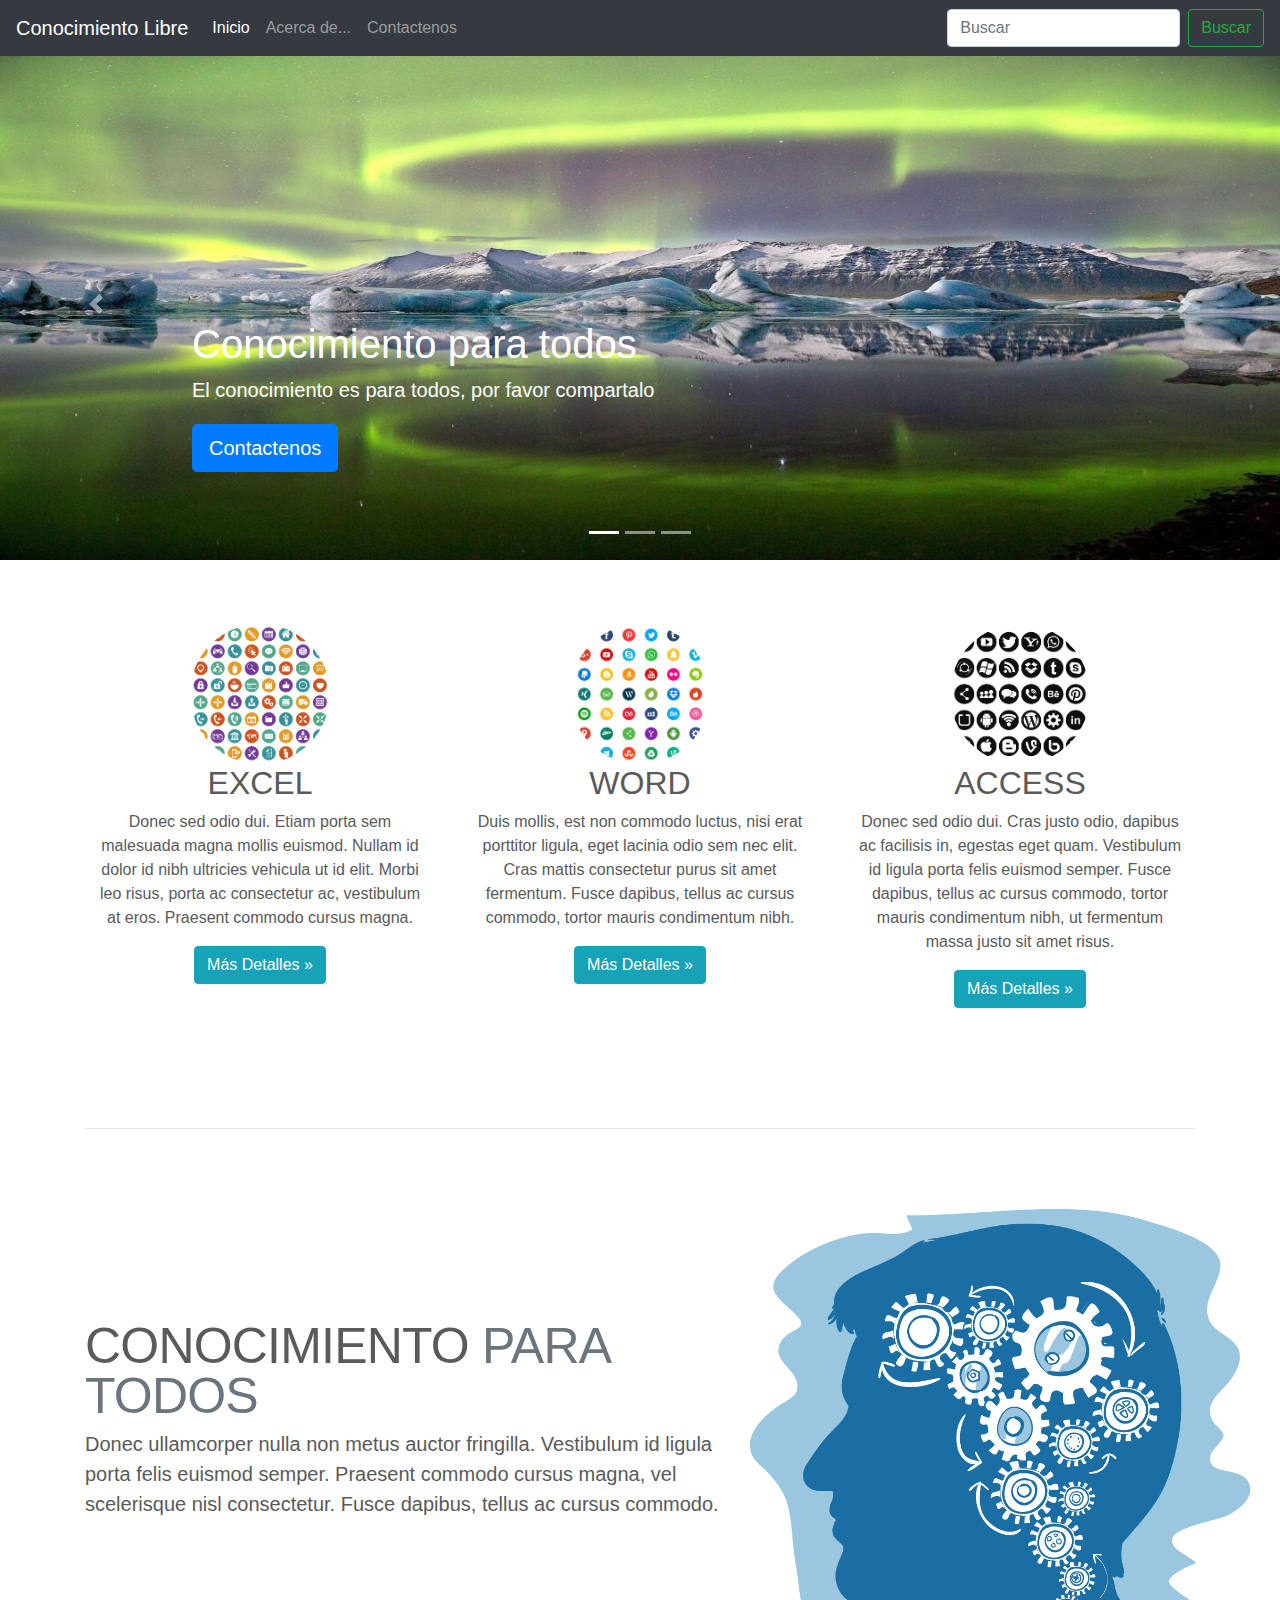
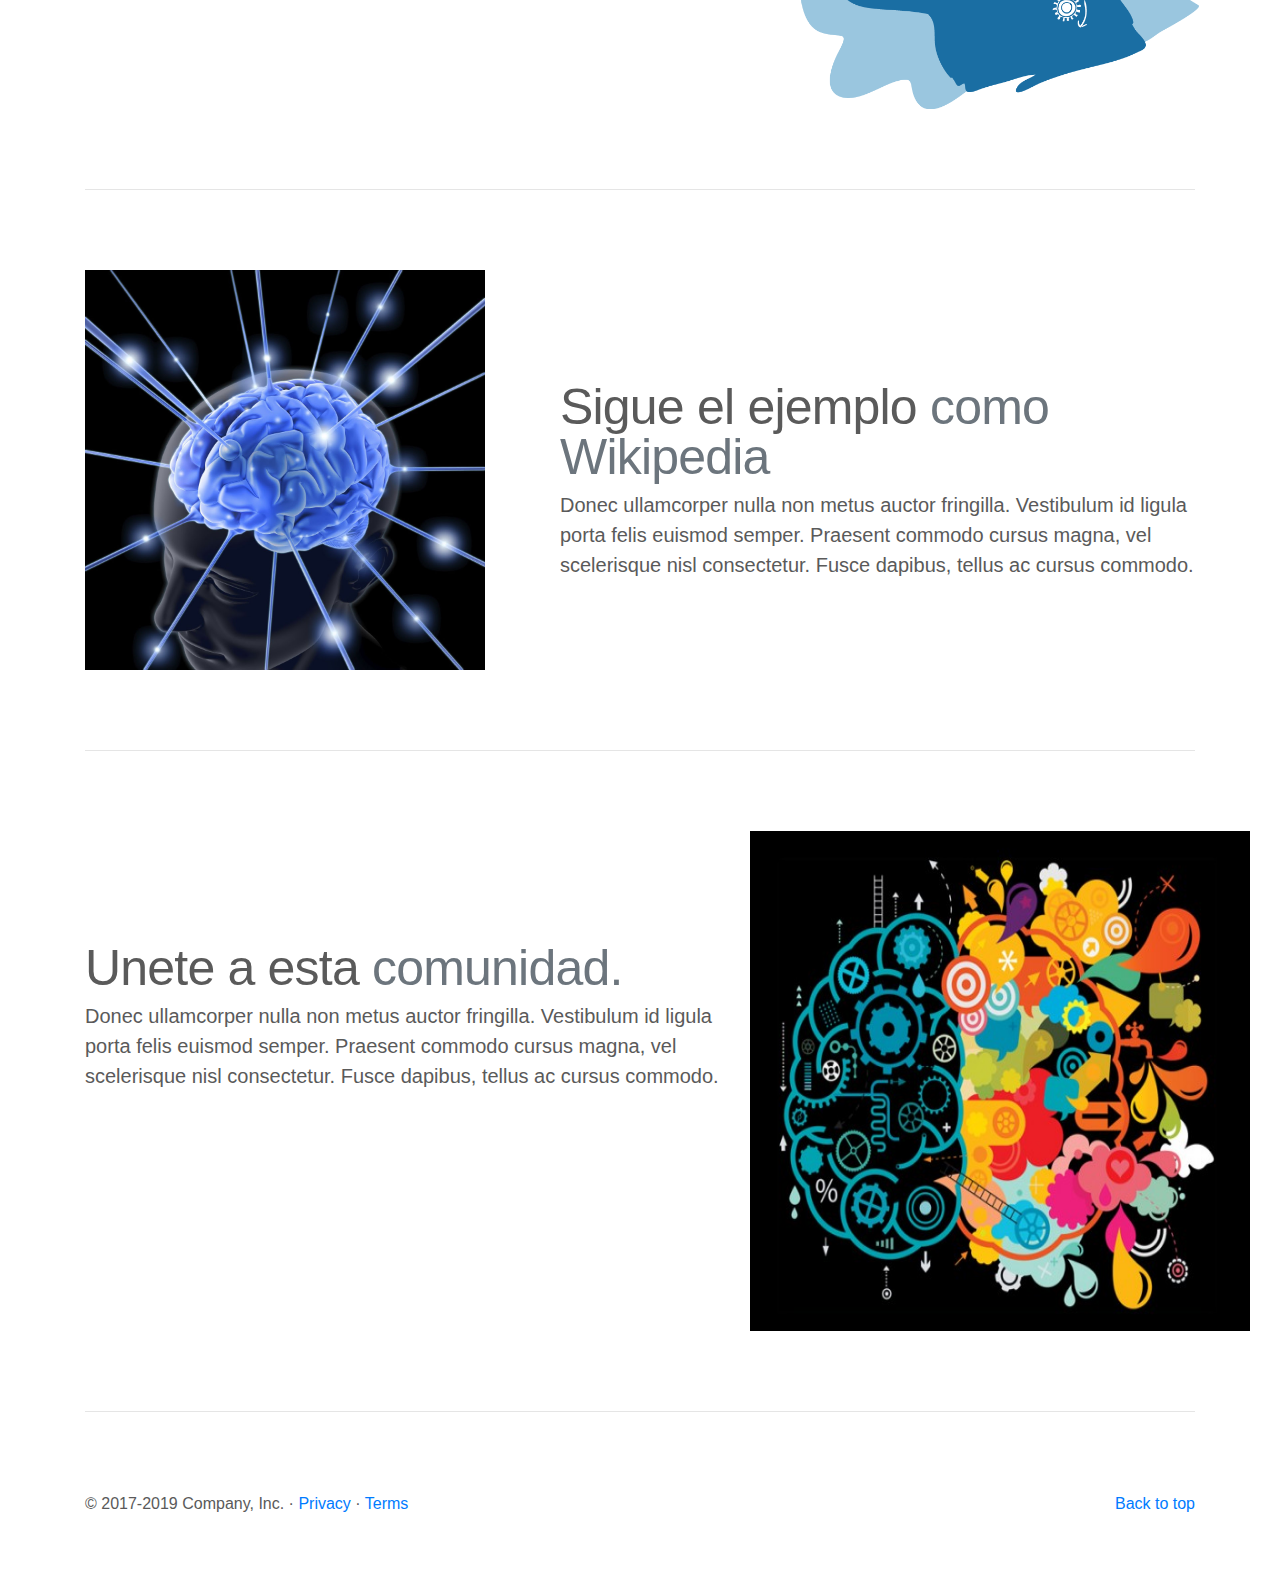
<file: final/index.html>
<!doctype html>
<html lang="en">
  <head>
    <meta charset="utf-8">
    <meta name="viewport" content="width=device-width, initial-scale=1, shrink-to-fit=no">
    <meta name="description" content="">
    <meta name="author" content="Mark Otto, Jacob Thornton, and Bootstrap contributors">
    <meta name="generator" content="Jekyll v3.8.5">
    <title>Inicio</title>

    <link rel="canonical" href="https://getbootstrap.com/docs/4.3/examples/carousel/">

    <!-- Bootstrap core CSS -->
    <link rel="stylesheet" href="https://stackpath.bootstrapcdn.com/bootstrap/4.3.1/css/bootstrap.min.css" integrity="sha384-ggOyR0iXCbMQv3Xipma34MD+dH/1fQ784/j6cY/iJTQUOhcWr7x9JvoRxT2MZw1T" crossorigin="anonymous">


    <style>
      .bd-placeholder-img {
        font-size: 1.125rem;
        text-anchor: middle;
        -webkit-user-select: none;
        -moz-user-select: none;
        -ms-user-select: none;
        user-select: none;
      }

      @media (min-width: 768px) {
        .bd-placeholder-img-lg {
          font-size: 3.5rem;
        }
      }
    </style>
    <!-- Custom styles for this template -->
    <link href="css/carousel.css" rel="stylesheet">
  </head>
  <body>
    <header>
  <nav class="navbar navbar-expand-md navbar-dark fixed-top bg-dark">
    <a class="navbar-brand" href="#">Conocimiento Libre</a>
    <button class="navbar-toggler" type="button" data-toggle="collapse" data-target="#navbarCollapse" aria-controls="navbarCollapse" aria-expanded="false" aria-label="Toggle navigation">
      <span class="navbar-toggler-icon"></span>
    </button>
    <div class="collapse navbar-collapse" id="navbarCollapse">
      <ul class="navbar-nav mr-auto">
        <li class="nav-item active">
          <a class="nav-link" href="#">Inicio <span class="sr-only">(current)</span></a>
        </li>
        <li class="nav-item">
          <a class="nav-link" href="acerca.html">Acerca de...</a>
        </li>
        <li class="nav-item">
          <a class="nav-link " href="#">Contactenos</a>
        </li>
      </ul>
      <form class="form-inline mt-2 mt-md-0">
        <input class="form-control mr-sm-2" type="text" placeholder="Buscar" aria-label="Search">
        <button class="btn btn-outline-success my-2 my-sm-0" type="submit">Buscar</button>
      </form>
    </div>
  </nav>
</header>

<main role="main">

  <div id="myCarousel" class="carousel slide" data-ride="carousel">
    <ol class="carousel-indicators">
      <li data-target="#myCarousel" data-slide-to="0" class="active"></li>
      <li data-target="#myCarousel" data-slide-to="1"></li>
      <li data-target="#myCarousel" data-slide-to="2"></li>
    </ol>
    <div class="carousel-inner">
      <div class="carousel-item active">
        <!--svg class="bd-placeholder-img" width="100%" height="100%" xmlns="http://www.w3.org/2000/svg" preserveAspectRatio="xMidYMid slice" focusable="false" role="img"><rect width="100%" height="100%" fill="#777"/></!--svg>-->
        <img class="first-slide" src="img/img11.jpg" alt="First slide">
        <div class="container">
          <div class="carousel-caption text-left">
            <h1>Conocimiento para todos</h1>
            <p>El conocimiento es para todos, por favor compartalo</p>
            <p><a class="btn btn-lg btn-primary" href="#" role="button">Contactenos</a></p>
          </div>
        </div>
      </div>
      <div class="carousel-item">
        <img class="second-slide" src="img/img12.jpg" alt="Second slide">
        <div class="container">
          <div class="carousel-caption">
            <h1>Another example headline.</h1>
            <p>Cras justo odio, dapibus ac facilisis in, egestas eget quam. Donec id elit non mi porta gravida at eget metus. Nullam id dolor id nibh ultricies vehicula ut id elit.</p>
            <p><a class="btn btn-lg btn-primary" href="#" role="button">Learn more</a></p>
          </div>
        </div>
      </div>
      <div class="carousel-item">
        <img class="third-slide" src="img/img13.jpg" alt="Third slide">
        <div class="container">
          <div class="carousel-caption text-right">
            <h1>One more for good measure.</h1>
            <p>Cras justo odio, dapibus ac facilisis in, egestas eget quam. Donec id elit non mi porta gravida at eget metus. Nullam id dolor id nibh ultricies vehicula ut id elit.</p>
            <p><a class="btn btn-lg btn-primary" href="#" role="button">Browse gallery</a></p>
          </div>
        </div>
      </div>
    </div>
    <a class="carousel-control-prev" href="#myCarousel" role="button" data-slide="prev">
      <span class="carousel-control-prev-icon" aria-hidden="true"></span>
      <span class="sr-only">Previous</span>
    </a>
    <a class="carousel-control-next" href="#myCarousel" role="button" data-slide="next">
      <span class="carousel-control-next-icon" aria-hidden="true"></span>
      <span class="sr-only">Next</span>
    </a>
  </div>


  <!-- Marketing messaging and featurettes
  ================================================== -->
  <!-- Wrap the rest of the page in another container to center all the content. -->

  <div class="container marketing">

    <!-- Three columns of text below the carousel -->
    <div class="row">
      <div class="col-lg-4">
        <img class="rounded-circle" src="img/img16.jpg" title="Comparta" width="140" height="140">
        <h2>EXCEL</h2>
        <p>Donec sed odio dui. Etiam porta sem malesuada magna mollis euismod. Nullam id dolor id nibh ultricies vehicula ut id elit. Morbi leo risus, porta ac consectetur ac, vestibulum at eros. Praesent commodo cursus magna.</p>
        <p><a class="btn btn-info" href="#" role="button">Más Detalles &raquo;</a></p>
      </div><!-- /.col-lg-4 -->
      <div class="col-lg-4">
        <img class="rounded-circle" src="img/img17.jpg" title="Comparta" width="140" height="140">
        <h2>WORD</h2>
        <p>Duis mollis, est non commodo luctus, nisi erat porttitor ligula, eget lacinia odio sem nec elit. Cras mattis consectetur purus sit amet fermentum. Fusce dapibus, tellus ac cursus commodo, tortor mauris condimentum nibh.</p>
        <p><a class="btn btn-info" href="#" role="button">Más Detalles &raquo;</a></p>
      </div><!-- /.col-lg-4 -->
      <div class="col-lg-4">
        <img class="rounded-circle" src="img/img18.jpg" title="Comparta" width="140" height="140">
        <h2>ACCESS</h2>
        <p>Donec sed odio dui. Cras justo odio, dapibus ac facilisis in, egestas eget quam. Vestibulum id ligula porta felis euismod semper. Fusce dapibus, tellus ac cursus commodo, tortor mauris condimentum nibh, ut fermentum massa justo sit amet risus.</p>
        <p><a class="btn btn-info" href="#" role="button">Más Detalles &raquo;</a></p>
      </div><!-- /.col-lg-4 -->
    </div><!-- /.row -->


    <!-- START THE FEATURETTES -->

    <hr class="featurette-divider">

    <div class="row featurette">
      <div class="col-md-7">
        <h2 class="featurette-heading">CONOCIMIENTO <span class="text-muted">PARA TODOS</span></h2>
        <p class="lead">Donec ullamcorper nulla non metus auctor fringilla. Vestibulum id ligula porta felis euismod semper. Praesent commodo cursus magna, vel scelerisque nisl consectetur. Fusce dapibus, tellus ac cursus commodo.</p>
      </div>
      <div class="col-md-5">
        <!--svg class="bd-placeholder-img bd-placeholder-img-lg featurette-image img-fluid mx-auto" width="500" height="500" xmlns="http://www.w3.org/2000/svg" preserveAspectRatio="xMidYMid slice" focusable="false" role="img" aria-label="Placeholder: 500x500"><title>Placeholder</title><rect width="100%" height="100%" fill="#eee"/><text x="50%" y="50%" fill="#aaa" dy=".3em">500x500</text></!--svg>-->
        <img src="img/img20.png" width="500" height="500" class="featurette-image">
      </div>
    </div>

    <hr class="featurette-divider">

    <div class="row featurette">
      <div class="col-md-7 order-md-2">
        <h2 class="featurette-heading">Sigue el ejemplo <span class="text-muted">como Wikipedia</span></h2>
        <p class="lead">Donec ullamcorper nulla non metus auctor fringilla. Vestibulum id ligula porta felis euismod semper. Praesent commodo cursus magna, vel scelerisque nisl consectetur. Fusce dapibus, tellus ac cursus commodo.</p>
      </div>
      <div class="col-md-5 order-md-1">
        <img src="img/img23.jpg" width="400" height="400" class="featurette-image">
      </div>
    </div>

    <hr class="featurette-divider">

    <div class="row featurette">
      <div class="col-md-7">
        <h2 class="featurette-heading">Unete a esta <span class="text-muted">comunidad.</span></h2>
        <p class="lead">Donec ullamcorper nulla non metus auctor fringilla. Vestibulum id ligula porta felis euismod semper. Praesent commodo cursus magna, vel scelerisque nisl consectetur. Fusce dapibus, tellus ac cursus commodo.</p>
      </div>
      <div class="col-md-5">
        <img src="img/img22.jpg" width="500" height="500" class="featurette-image">
      </div>
    </div>

    <hr class="featurette-divider">

    <!-- /END THE FEATURETTES -->

  </div><!-- /.container -->


  <!-- FOOTER -->
  <footer class="container">
    <p class="float-right"><a href="#">Back to top</a></p>
    <p>&copy; 2017-2019 Company, Inc. &middot; <a href="#">Privacy</a> &middot; <a href="#">Terms</a></p>
  </footer>
</main>
<script src="https://code.jquery.com/jquery-3.3.1.slim.min.js" integrity="sha384-q8i/X+965DzO0rT7abK41JStQIAqVgRVzpbzo5smXKp4YfRvH+8abtTE1Pi6jizo" crossorigin="anonymous"></script>
      <script>window.jQuery || document.write('<script src="/docs/4.3/assets/js/vendor/jquery-slim.min.js"><\/script>')</script>
      <script src="https://stackpath.bootstrapcdn.com/bootstrap/4.3.1/js/bootstrap.min.js" integrity="sha384-JjSmVgyd0p3pXB1rRibZUAYoIIy6OrQ6VrjIEaFf/nJGzIxFDsf4x0xIM+B07jRM" crossorigin="anonymous"></script>
      <script src="https://stackpath.bootstrapcdn.com/bootstrap/4.3.1/js/bootstrap.bundle.min.js" integrity="sha384-xrRywqdh3PHs8keKZN+8zzc5TX0GRTLCcmivcbNJWm2rs5C8PRhcEn3czEjhAO9o" crossorigin="anonymous"></script>
    </body>
</html>
</file>
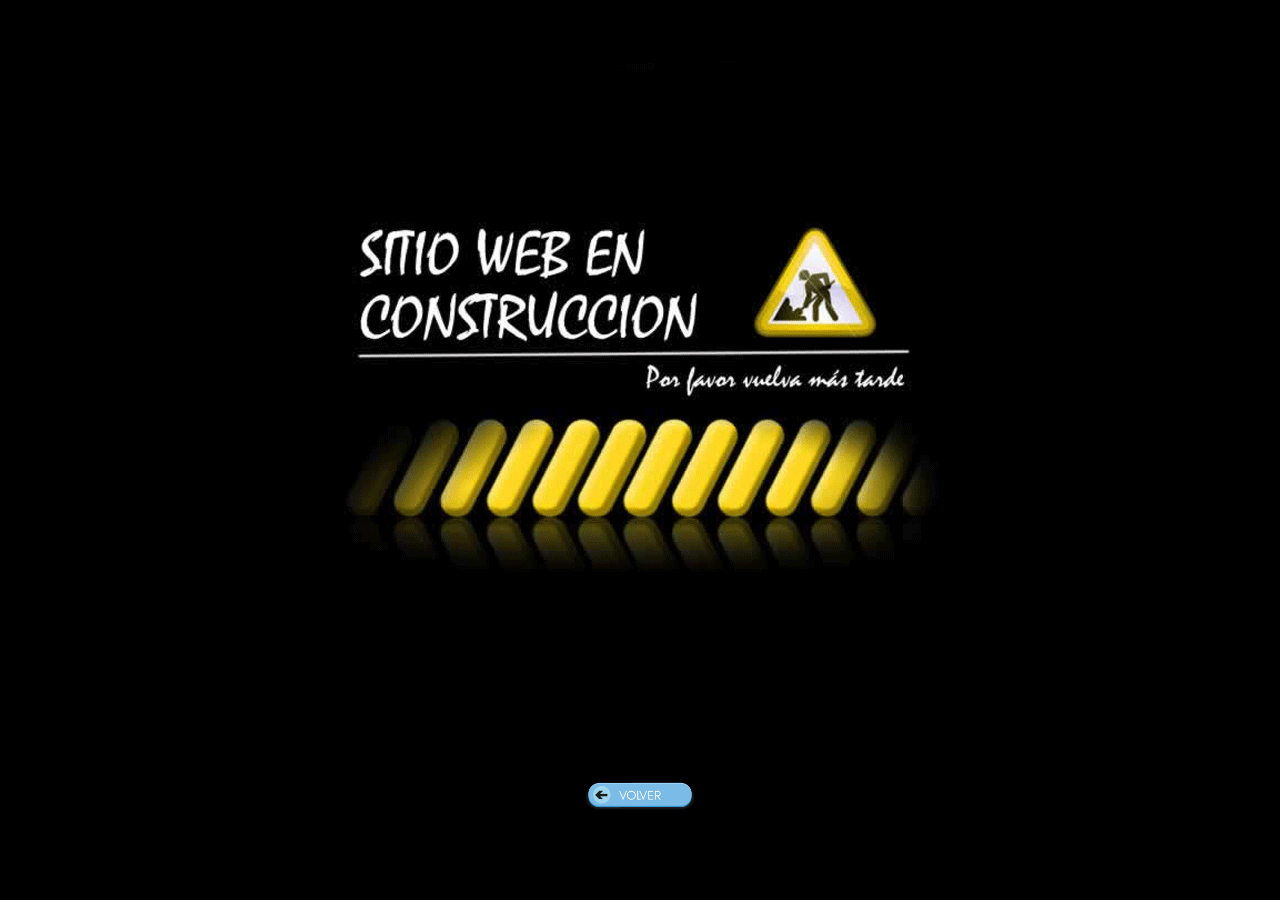
<file: construccion.html>
<html>
    <head>
        <meta charset="utf-8">
        <title>Vuelva pronto</title>
    </head>
    <body bgcolor="#000000">
        <center>
            <img src="construccion.gif">
            <br>
            <a href="inicio.html"><img src="volver.png" width="10%"></a>
        </center>
    </body>
</html>
</file>
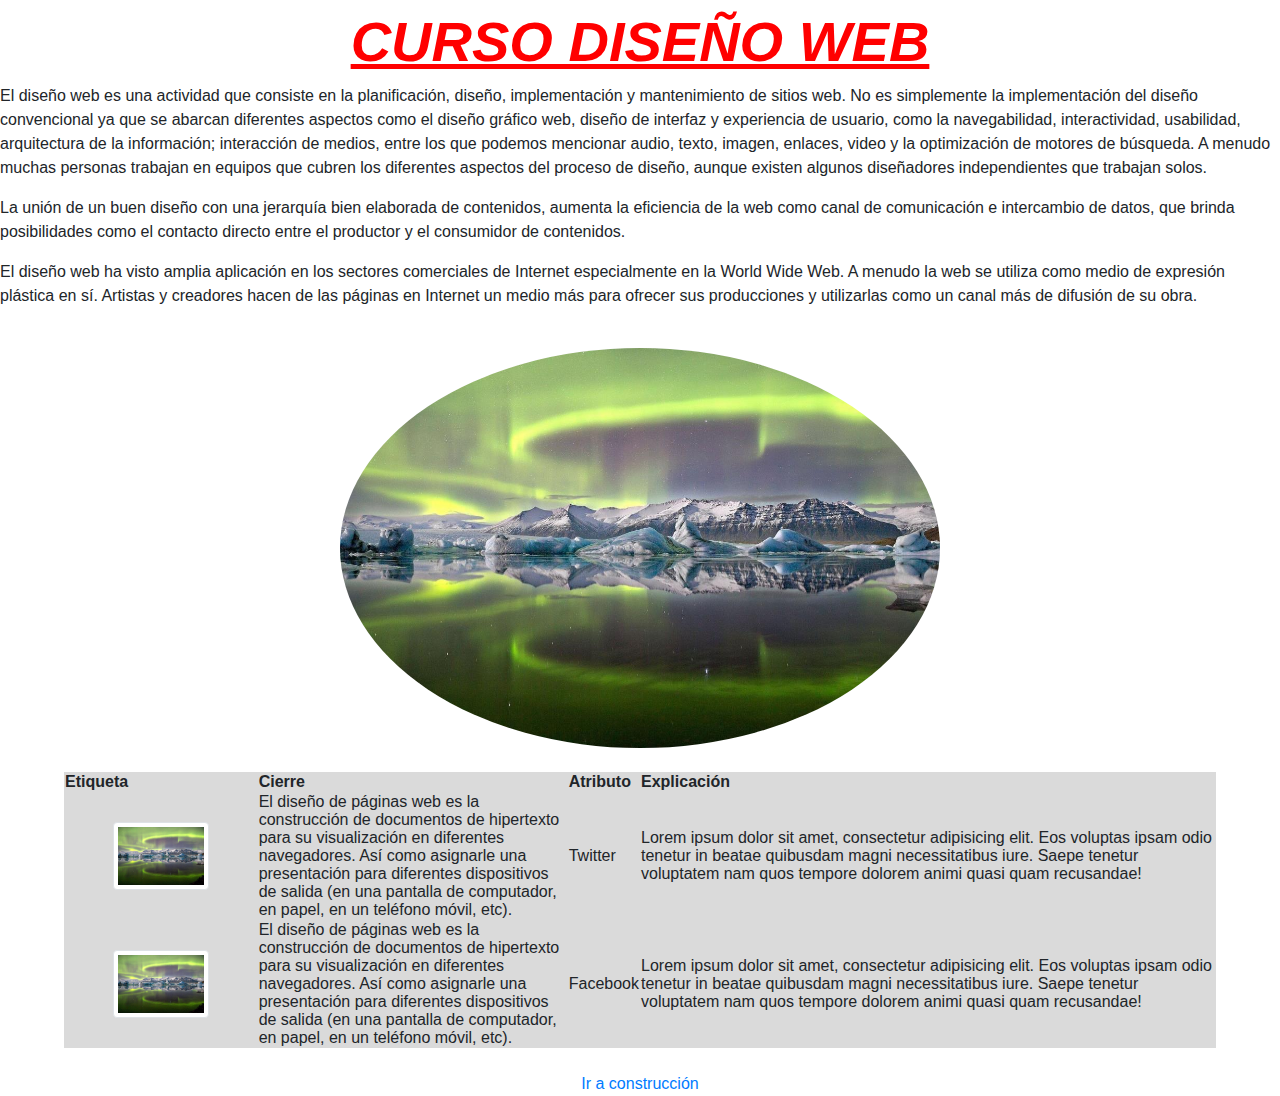
<file: inicio.html>
<html lang="es">
    <head>
        <meta charset="utf-8">
        <link rel="stylesheet" href="https://stackpath.bootstrapcdn.com/bootstrap/4.3.1/css/bootstrap.min.css" integrity="sha384-ggOyR0iXCbMQv3Xipma34MD+dH/1fQ784/j6cY/iJTQUOhcWr7x9JvoRxT2MZw1T" crossorigin="anonymous">
        <link rel="stylesheet" href="estilos.css">
        <title>Curso Diseño Web</title>
    </head>
    <body>
        <!-- las etiquetas rojas no estan soportadas por HTML5, utilizar CSS-->
        <div id="titulo">
            <!--font-- size="10" color="red" face="arial"-->
            <b><i><u>CURSO DISEÑO WEB</u></i></b>
            <!--/font-->
        </div>
        <p>
            El diseño web es una actividad que consiste en la planificación, diseño, implementación y mantenimiento 
            de sitios web. No es simplemente la implementación del diseño convencional ya que se abarcan diferentes 
            aspectos como el diseño gráfico web, diseño de interfaz y experiencia de usuario, como la navegabilidad, 
            interactividad, usabilidad, arquitectura de la información; interacción de medios, entre los que podemos 
            mencionar audio, texto, imagen, enlaces, video y la optimización de motores de búsqueda. A menudo muchas 
            personas trabajan en equipos que cubren los diferentes aspectos del proceso de diseño, aunque existen 
            algunos diseñadores independientes que trabajan solos.
        </p>
        <p>
            La unión de un buen diseño con una jerarquía bien elaborada de contenidos, aumenta la eficiencia de la 
            web como canal de comunicación e intercambio de datos, que brinda posibilidades como el contacto directo 
            entre el productor y el consumidor de contenidos.
        </p>
        <p>
            El diseño web ha visto amplia aplicación en los sectores comerciales de Internet especialmente en la 
            World Wide Web. A menudo la web se utiliza como medio de expresión plástica en sí. Artistas y creadores 
            hacen de las páginas en Internet un medio más para ofrecer sus producciones y utilizarlas como un canal 
            más de difusión de su obra.
        </P>
        <br>
        <!--center-->
        <img src="imagen.jpg" width="600" heigth="300" class="rounded-circle">
        <!--/center-->
        <br>
        <table width="90%" class="tabla"><!-- border="0" align="center" bgcolor="#dadada"-->
            <tr>
                <th>Etiqueta</th>
                <th>Cierre</th>
                <th>Atributo</th>
                <th width="50%">Explicación</th>
            </tr>
            <tr>
                <td><img src="imagen.jpg" width="50%" height="50%" class="img-thumbnail"></td>
                <td>El diseño de páginas web es la construcción de documentos de hipertexto para su visualización en diferentes navegadores. Así como asignarle una presentación para diferentes dispositivos de salida (en una pantalla de computador, en papel, en un teléfono móvil, etc).</td>
                <td>Twitter</td>
                <td>Lorem ipsum dolor sit amet, consectetur adipisicing elit. Eos voluptas ipsam odio tenetur in beatae quibusdam magni necessitatibus iure. Saepe tenetur voluptatem nam quos tempore dolorem animi quasi quam recusandae!</td>
            </tr>
            <tr>
                <td><img src="imagen.jpg" width="50%" height="50%" class="img-thumbnail"></td>
                <td>El diseño de páginas web es la construcción de documentos de hipertexto para su visualización en diferentes navegadores. Así como asignarle una presentación para diferentes dispositivos de salida (en una pantalla de computador, en papel, en un teléfono móvil, etc).</td>
                <td>Facebook</td>
                <td>Lorem ipsum dolor sit amet, consectetur adipisicing elit. Eos voluptas ipsam odio tenetur in beatae quibusdam magni necessitatibus iure. Saepe tenetur voluptatem nam quos tempore dolorem animi quasi quam recusandae!</td>
            </tr>
        </table>
        <br>
        <div class="enlace">
            <a href="construccion.html">Ir a construcción</a>
        </div>
        
    </body>
</html>
</file>
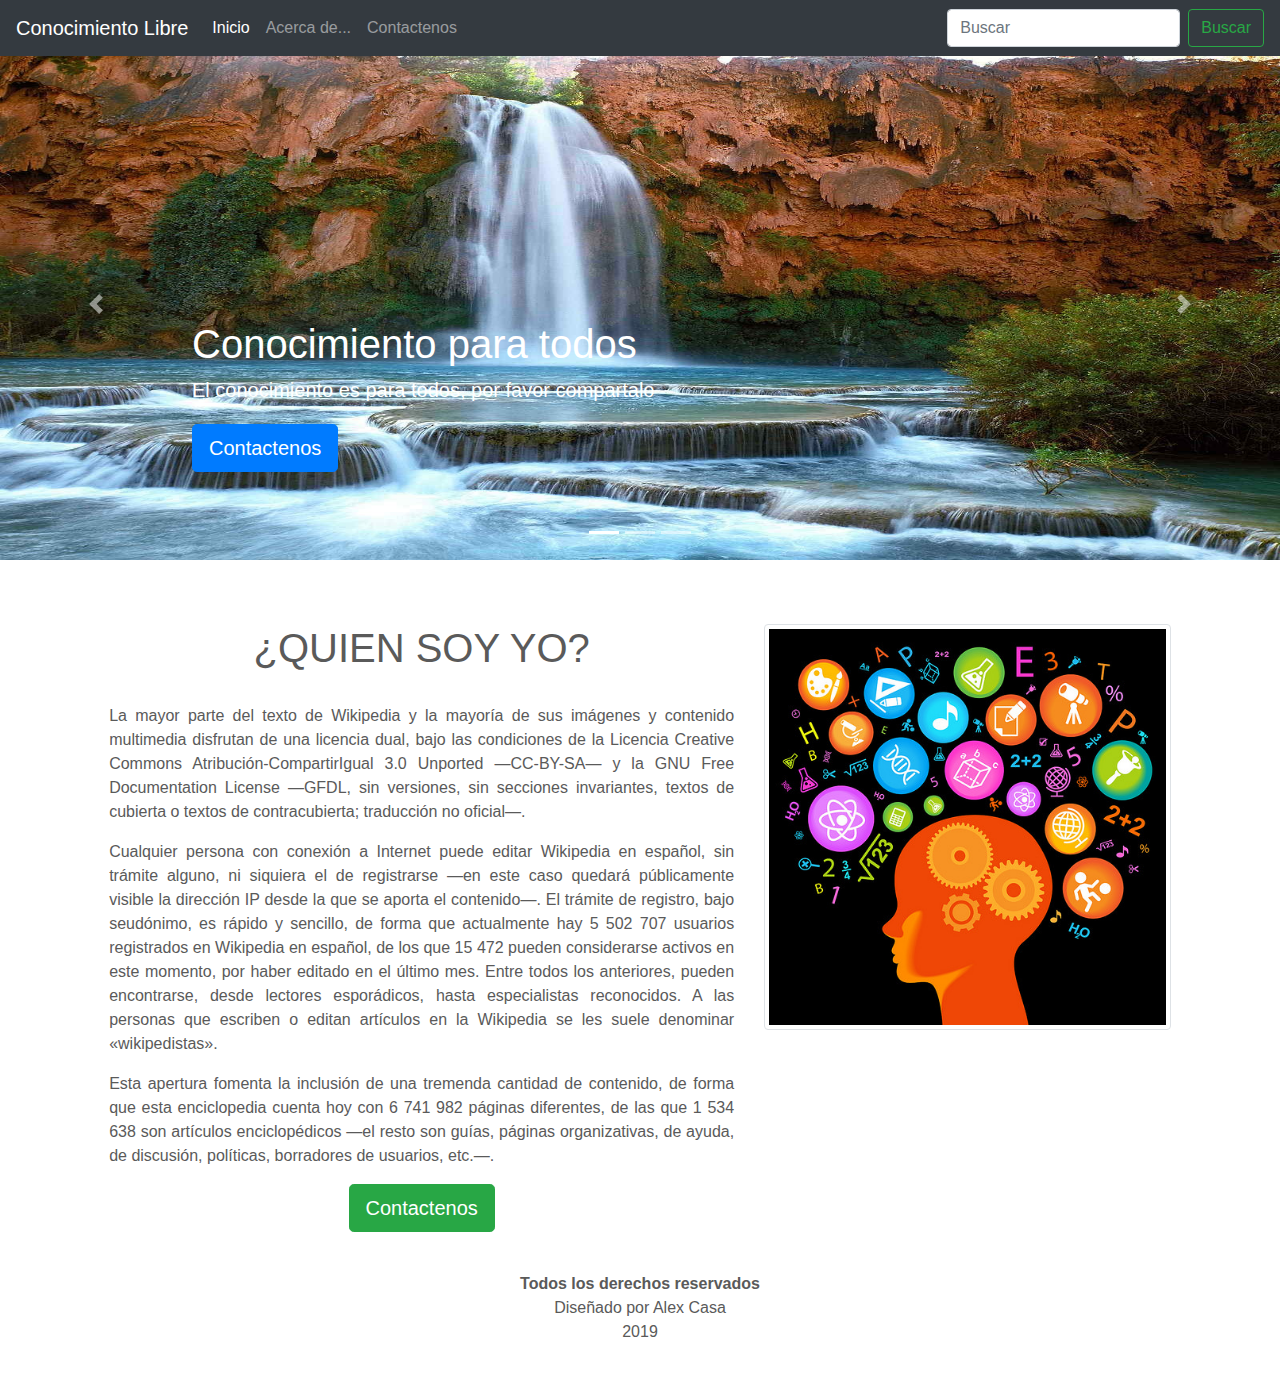
<file: final/acerca.html>
<!doctype html>
<html lang="en">
  <head>
    <meta charset="utf-8">
    <meta name="viewport" content="width=device-width, initial-scale=1, shrink-to-fit=no">
    <meta name="description" content="">
    <meta name="author" content="Mark Otto, Jacob Thornton, and Bootstrap contributors">
    <meta name="generator" content="Jekyll v3.8.5">
    <title>Acerca de mi</title>

    <link rel="canonical" href="https://getbootstrap.com/docs/4.3/examples/carousel/">

    <!-- Bootstrap core CSS -->
    <link rel="stylesheet" href="https://stackpath.bootstrapcdn.com/bootstrap/4.3.1/css/bootstrap.min.css" integrity="sha384-ggOyR0iXCbMQv3Xipma34MD+dH/1fQ784/j6cY/iJTQUOhcWr7x9JvoRxT2MZw1T" crossorigin="anonymous">


    <style>
      .bd-placeholder-img {
        font-size: 1.125rem;
        text-anchor: middle;
        -webkit-user-select: none;
        -moz-user-select: none;
        -ms-user-select: none;
        user-select: none;
      }

      @media (min-width: 768px) {
        .bd-placeholder-img-lg {
          font-size: 3.5rem;
        }
      }
    </style>
    <!-- Custom styles for this template -->
    <link href="css/carousel.css" rel="stylesheet">
  </head>
  <body>
    <header>
  <nav class="navbar navbar-expand-md navbar-dark fixed-top bg-dark">
    <a class="navbar-brand" href="#">Conocimiento Libre</a>
    <button class="navbar-toggler" type="button" data-toggle="collapse" data-target="#navbarCollapse" aria-controls="navbarCollapse" aria-expanded="false" aria-label="Toggle navigation">
      <span class="navbar-toggler-icon"></span>
    </button>
    <div class="collapse navbar-collapse" id="navbarCollapse">
      <ul class="navbar-nav mr-auto">
        <li class="nav-item active">
          <a class="nav-link" href="index.html">Inicio <span class="sr-only">(current)</span></a>
        </li>
        <li class="nav-item">
          <a class="nav-link" href="#">Acerca de...</a>
        </li>
        <li class="nav-item">
          <a class="nav-link " href="#">Contactenos</a>
        </li>
      </ul>
      <form class="form-inline mt-2 mt-md-0">
        <input class="form-control mr-sm-2" type="text" placeholder="Buscar" aria-label="Search">
        <button class="btn btn-outline-success my-2 my-sm-0" type="submit">Buscar</button>
      </form>
    </div>
  </nav>
</header>

<main role="main">

  <div id="myCarousel" class="carousel slide" data-ride="carousel">
    <ol class="carousel-indicators">
      <li data-target="#myCarousel" data-slide-to="0" class="active"></li>
      <li data-target="#myCarousel" data-slide-to="1"></li>
      <li data-target="#myCarousel" data-slide-to="2"></li>
    </ol>
    <div class="carousel-inner">
      <div class="carousel-item active">
        <!--svg class="bd-placeholder-img" width="100%" height="100%" xmlns="http://www.w3.org/2000/svg" preserveAspectRatio="xMidYMid slice" focusable="false" role="img"><rect width="100%" height="100%" fill="#777"/></!--svg>-->
        <img class="first-slide" src="img/img15.jpg" alt="First slide">
        <div class="container">
          <div class="carousel-caption text-left">
            <h1>Conocimiento para todos</h1>
            <p>El conocimiento es para todos, por favor compartalo</p>
            <p><a class="btn btn-lg btn-primary" href="#" role="button">Contactenos</a></p>
          </div>
        </div>
      </div>
      <div class="carousel-item">
        <img class="second-slide" src="img/img14.jpg" alt="Second slide">
        <div class="container">
          <div class="carousel-caption">
            <h1>Another example headline.</h1>
            <p>Cras justo odio, dapibus ac facilisis in, egestas eget quam. Donec id elit non mi porta gravida at eget metus. Nullam id dolor id nibh ultricies vehicula ut id elit.</p>
            <p><a class="btn btn-lg btn-primary" href="#" role="button">Learn more</a></p>
          </div>
        </div>
      </div>
      <div class="carousel-item">
        <img class="third-slide" src="img/img12.jpg" alt="Third slide">
        <div class="container">
          <div class="carousel-caption text-right">
            <h1>One more for good measure.</h1>
            <p>Cras justo odio, dapibus ac facilisis in, egestas eget quam. Donec id elit non mi porta gravida at eget metus. Nullam id dolor id nibh ultricies vehicula ut id elit.</p>
            <p><a class="btn btn-lg btn-primary" href="#" role="button">Browse gallery</a></p>
          </div>
        </div>
      </div>
    </div>
    <a class="carousel-control-prev" href="#myCarousel" role="button" data-slide="prev">
      <span class="carousel-control-prev-icon" aria-hidden="true"></span>
      <span class="sr-only">Previous</span>
    </a>
    <a class="carousel-control-next" href="#myCarousel" role="button" data-slide="next">
      <span class="carousel-control-next-icon" aria-hidden="true"></span>
      <span class="sr-only">Next</span>
    </a>
  </div>

  <div class="row featurette">
    <div class="col-md-1"></div>
    <div class="col-md-6">
        <center><h1>¿QUIEN SOY YO?</h1></center>
        <br>
        <p align="justify">La mayor parte del texto de Wikipedia y la mayoría de sus imágenes y contenido multimedia disfrutan de una licencia dual, bajo las condiciones de la Licencia Creative Commons Atribución-CompartirIgual 3.0 Unported —CC-BY-SA— y la GNU Free Documentation License —GFDL, sin versiones, sin secciones invariantes, textos de cubierta o textos de contracubierta; traducción no oficial—.</p>

        <p align="justify">Cualquier persona con conexión a Internet puede editar Wikipedia en español, sin trámite alguno, ni siquiera el de registrarse —en este caso quedará públicamente visible la dirección IP desde la que se aporta el contenido—. El trámite de registro, bajo seudónimo, es rápido y sencillo, de forma que actualmente hay 5 502 707 usuarios registrados en Wikipedia en español, de los que 15 472 pueden considerarse activos en este momento, por haber editado en el último mes. Entre todos los anteriores, pueden encontrarse, desde lectores esporádicos, hasta especialistas reconocidos. A las personas que escriben o editan artículos en la Wikipedia se les suele denominar «wikipedistas».</p>
        
        <p align="justify">Esta apertura fomenta la inclusión de una tremenda cantidad de contenido, de forma que esta enciclopedia cuenta hoy con 6 741 982 páginas diferentes, de las que 1 534 638 son artículos enciclopédicos —el resto son guías, páginas organizativas, de ayuda, de discusión, políticas, borradores de usuarios, etc.—.</p>
        <p align="center"><a class="btn btn-lg btn-success" href="#" role="button">Contactenos</a></p>
    </div>
    <div class="col-md-4">
        <img src="img/img21.jpg" width="100%" class="img-thumbnail">
    </div>
    <div class="col-md-1"></div>
  </div>
  <br>
  <center>
      <strong>Todos los derechos reservados</strong><br>
      Diseñado por Alex Casa<br>
      2019
  </center>
</main>
<script src="https://code.jquery.com/jquery-3.3.1.slim.min.js" integrity="sha384-q8i/X+965DzO0rT7abK41JStQIAqVgRVzpbzo5smXKp4YfRvH+8abtTE1Pi6jizo" crossorigin="anonymous"></script>
      <script>window.jQuery || document.write('<script src="/docs/4.3/assets/js/vendor/jquery-slim.min.js"><\/script>')</script>
      <script src="https://stackpath.bootstrapcdn.com/bootstrap/4.3.1/js/bootstrap.min.js" integrity="sha384-JjSmVgyd0p3pXB1rRibZUAYoIIy6OrQ6VrjIEaFf/nJGzIxFDsf4x0xIM+B07jRM" crossorigin="anonymous"></script>
      <script src="https://stackpath.bootstrapcdn.com/bootstrap/4.3.1/js/bootstrap.bundle.min.js" integrity="sha384-xrRywqdh3PHs8keKZN+8zzc5TX0GRTLCcmivcbNJWm2rs5C8PRhcEn3czEjhAO9o" crossorigin="anonymous"></script>
    </body>
</html>
</file>
<file: final/css/carousel.css>
/* GLOBAL STYLES
-------------------------------------------------- */
/* Padding below the footer and lighter body text */

body {
    padding-top: 3rem;
    padding-bottom: 3rem;
    color: #5a5a5a;
  }
  
  
  /* CUSTOMIZE THE CAROUSEL
  -------------------------------------------------- */
  
  /* Carousel base class */
  .carousel {
    margin-bottom: 4rem;
  }
  /* Since positioning the image, we need to help out the caption */
  .carousel-caption {
    bottom: 3rem;
    z-index: 10;
  }
  
  /* Declare heights because of positioning of img element */
  .carousel-item {
    height: 32rem;
  }
  .carousel-item > img {
    position: absolute;
    top: 0;
    left: 0;
    min-width: 100%;
    height: 32rem;
  }
  
  
  /* MARKETING CONTENT
  -------------------------------------------------- */
  
  /* Center align the text within the three columns below the carousel */
  .marketing .col-lg-4 {
    margin-bottom: 1.5rem;
    text-align: center;
  }
  .marketing h2 {
    font-weight: 400;
  }
  .marketing .col-lg-4 p {
    margin-right: .75rem;
    margin-left: .75rem;
  }
  
  
  /* Featurettes
  ------------------------- */
  
  .featurette-divider {
    margin: 5rem 0; /* Space out the Bootstrap <hr> more */
  }
  
  /* Thin out the marketing headings */
  .featurette-heading {
    font-weight: 300;
    line-height: 1;
    letter-spacing: -.05rem;
  }
  
  
  /* RESPONSIVE CSS
  -------------------------------------------------- */
  
  @media (min-width: 40em) {
    /* Bump up size of carousel content */
    .carousel-caption p {
      margin-bottom: 1.25rem;
      font-size: 1.25rem;
      line-height: 1.4;
    }
  
    .featurette-heading {
      font-size: 50px;
    }
  }
  
  @media (min-width: 62em) {
    .featurette-heading {
      margin-top: 7rem;
    }
  }
</file>
<file: estilos.css>
.enlace{
    text-align: center;
}

#titulo{
    text-align: center;
    color: red;
    font-size: 56px;
    font-family: Arial, Helvetica, sans-serif;
}

.tabla{
    margin: auto;
    background-color: #dadada;
}

img{
    display: block;
    margin-left: auto;
    margin-right: auto;
}
</file>
